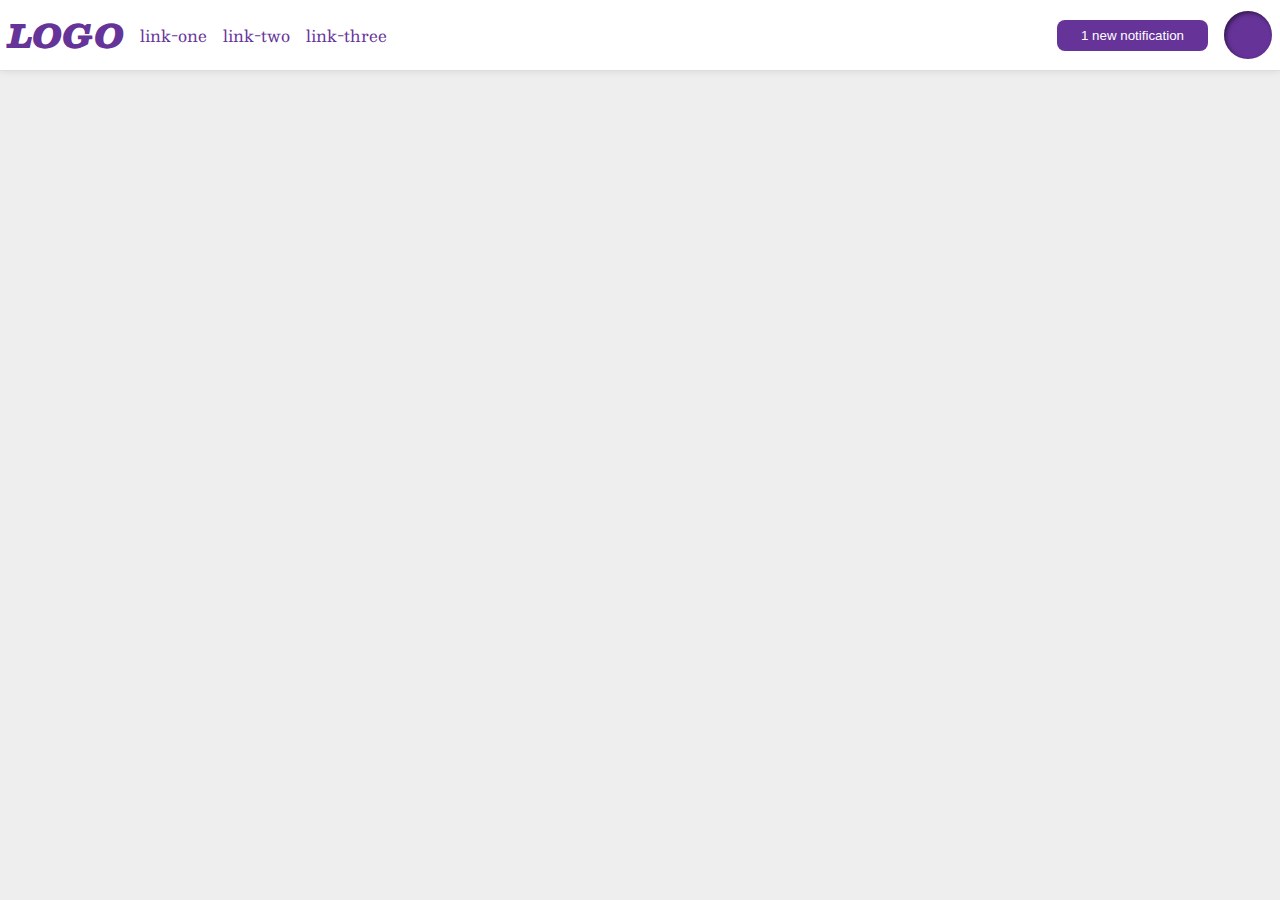
<file: flex/03-flex-header-2/index.html>
<!DOCTYPE html>
<html lang="en">
  <head>
    <meta charset="UTF-8">
    <meta http-equiv="X-UA-Compatible" content="IE=edge">
    <meta name="viewport" content="width=device-width, initial-scale=1.0">
    <title>Flex Header 2</title>
    <link rel="stylesheet" href="style.css">
  </head>
  <body>
    <div class="header">
      <div class="left-side">
        <div class="logo">
          LOGO
        </div>
        <ul class="links">
          <li><a href="google.com">link-one</a></li>
          <li><a href="google.com">link-two</a></li>
          <li><a href="google.com">link-three</a></li>
        </ul>
      </div>
      
      <div class="right-side">
        <button class="notifications">
          1 new notification
        </button>
        <div class="profile-image"></div>
      </div>  
    </div>
  </body>
</html>
</file>
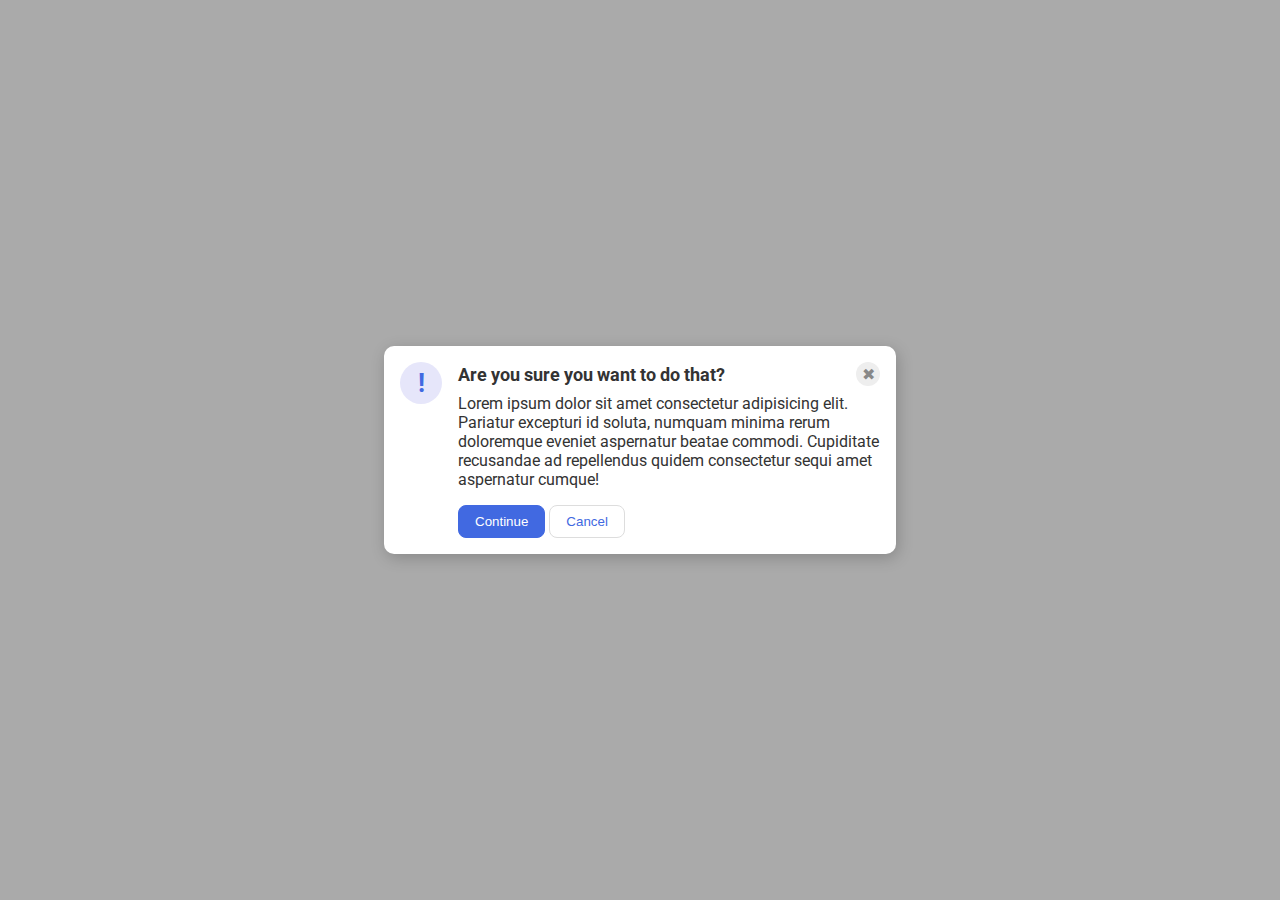
<file: flex/05-flex-modal/index.html>
<!DOCTYPE html>
<html lang="en">
  <head>
    <meta charset="UTF-8">
    <meta http-equiv="X-UA-Compatible" content="IE=edge">
    <meta name="viewport" content="width=device-width, initial-scale=1.0">
    <link rel="stylesheet" href="style.css">
    <title>Modal</title>
  </head>
  <body>
    <div class="modal">
      <div class="icon">!</div>
      <div class="container">
        <div class="header">Are you sure you want to do that?
          <div class="close-button">✖</div>
        </div>
        <div class="text">Lorem ipsum dolor sit amet consectetur adipisicing elit. Pariatur excepturi id soluta, numquam minima rerum doloremque eveniet aspernatur beatae commodi. Cupiditate recusandae ad repellendus quidem consectetur sequi amet aspernatur cumque!</div>
        <button class="continue">Continue</button>
        <button class="cancel">Cancel</button>
      </div>
    </div>
  </body>
</html>
</file>
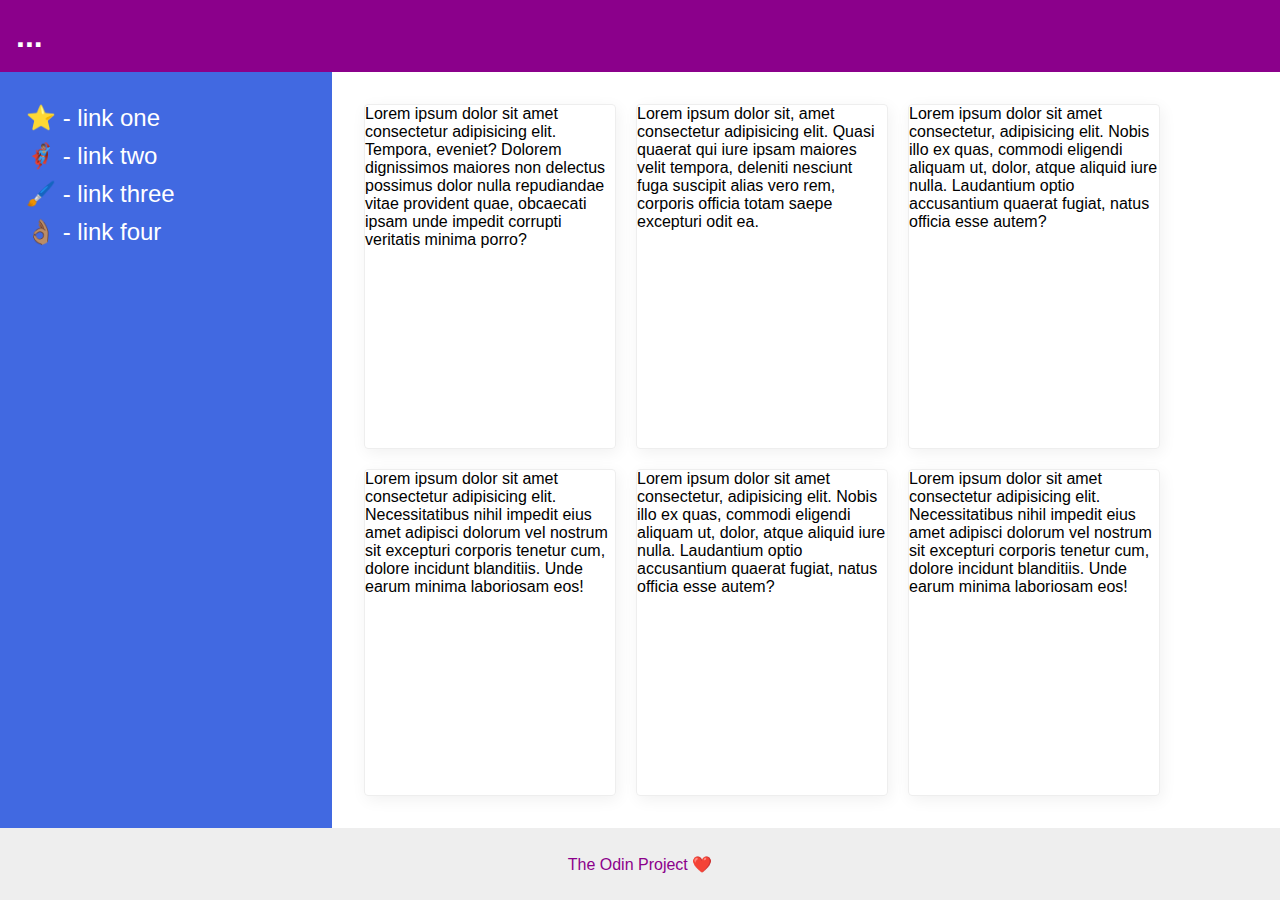
<file: flex/07-flex-layout-2/index.html>
<!DOCTYPE html>
<html lang="en">
  <head>
    <meta charset="UTF-8">
    <meta http-equiv="X-UA-Compatible" content="IE=edge">
    <meta name="viewport" content="width=device-width, initial-scale=1.0">
    <title>The Holy Grail</title>
    <link rel="stylesheet" href="style.css">
  </head>
  <body>
    <div class="header">
      ...
    </div>
    
    <div class="container">
      <div class="sidebar">
        <ul>
          <li><a href="#">⭐ - link one</a></li>
          <li><a href="#">🦸🏽‍♂️ - link two</a></li>
          <li><a href="#">🖌️ - link three</a></li>
          <li><a href="#">👌🏽 - link four</a></li>
        </ul>
      </div>
      <div class="card-container">
        <div class="card">Lorem ipsum dolor sit amet consectetur adipisicing elit. Tempora, eveniet? Dolorem dignissimos maiores non delectus possimus dolor nulla repudiandae vitae provident quae, obcaecati ipsam unde impedit corrupti veritatis minima porro?</div>
        <div class="card">Lorem ipsum dolor sit, amet consectetur adipisicing elit. Quasi quaerat qui iure ipsam maiores velit tempora, deleniti nesciunt fuga suscipit alias vero rem, corporis officia totam saepe excepturi odit ea.</div>
        <div class="card">Lorem ipsum dolor sit amet consectetur, adipisicing elit. Nobis illo ex quas, commodi eligendi aliquam ut, dolor, atque aliquid iure nulla. Laudantium optio accusantium quaerat fugiat, natus officia esse autem?</div>
        <div class="card">Lorem ipsum dolor sit amet consectetur adipisicing elit. Necessitatibus nihil impedit eius amet adipisci dolorum vel nostrum sit excepturi corporis tenetur cum, dolore incidunt blanditiis. Unde earum minima laboriosam eos!</div>
        <div class="card">Lorem ipsum dolor sit amet consectetur, adipisicing elit. Nobis illo ex quas, commodi eligendi aliquam ut, dolor, atque aliquid iure nulla. Laudantium optio accusantium quaerat fugiat, natus officia esse autem?</div>
        <div class="card">Lorem ipsum dolor sit amet consectetur adipisicing elit. Necessitatibus nihil impedit eius amet adipisci dolorum vel nostrum sit excepturi corporis tenetur cum, dolore incidunt blanditiis. Unde earum minima laboriosam eos!</div>
      </div>
    </div>
    <div class="footer">
      The Odin Project ❤️
    </div>
  </body>
</html>
</file>
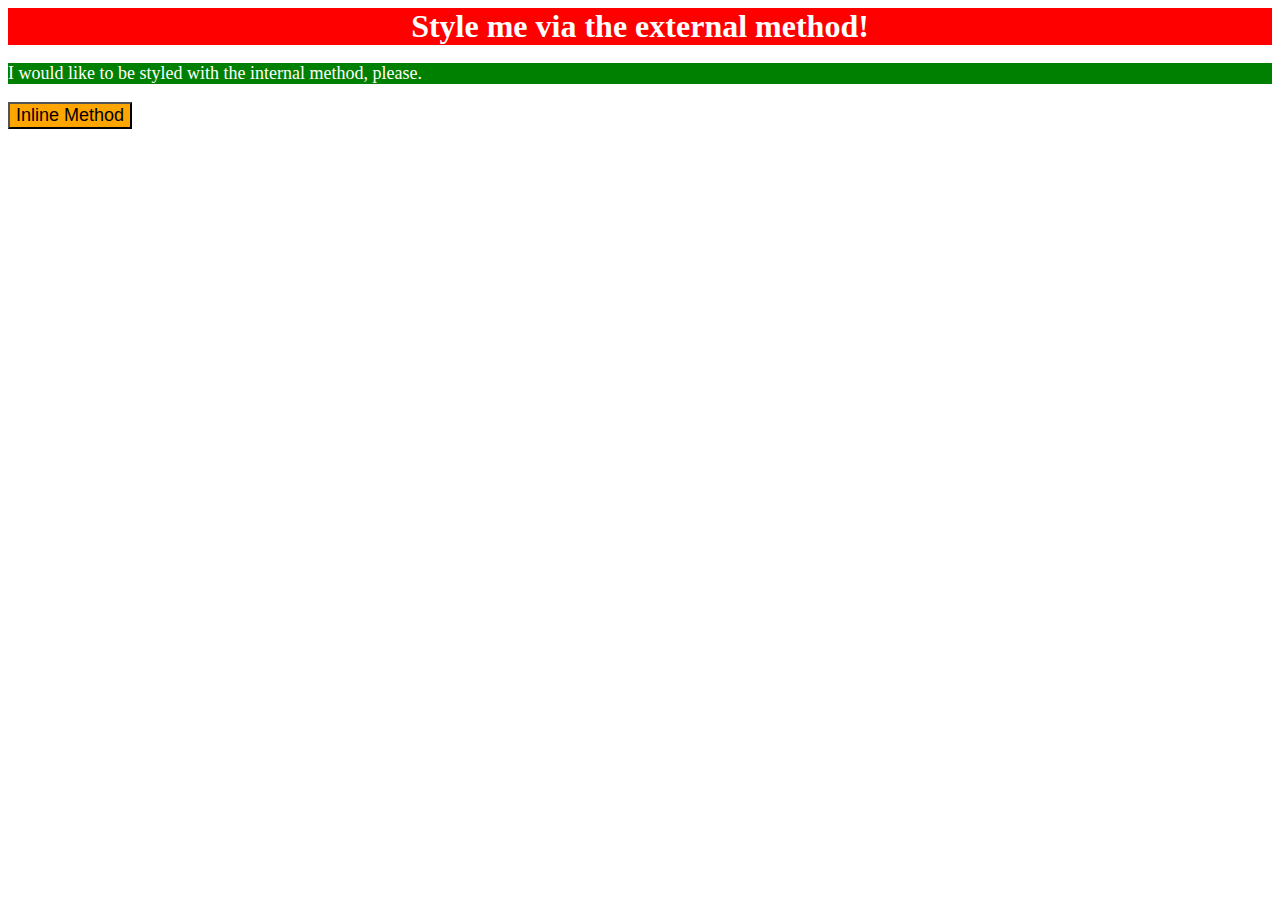
<file: foundations/01-css-methods/index.html>
<!DOCTYPE html>
<html lang="en">
  <head>
    <meta charset="UTF-8">
    <meta http-equiv="X-UA-Compatible" content="IE=edge">
    <meta name="viewport" content="width=device-width, initial-scale=1.0">
    <title>Methods for Adding CSS</title>
    <link rel="stylesheet" href="style.css">
  </head>
  <body>
    <!--External CSS-->
    <div>Style me via the external method!</div> 

    <!--Internal CSS-->
    <style>
      p {
          color: white;
          background-color: green;
          font-size: 18px;
      }
    </style> 
    <p>I would like to be styled with the internal method, please.</p>

    <!--Inline CSS-->
    <button style = "background-color: orange; font-size: 18px;">Inline Method</button>
  </body>
</html>
</file>
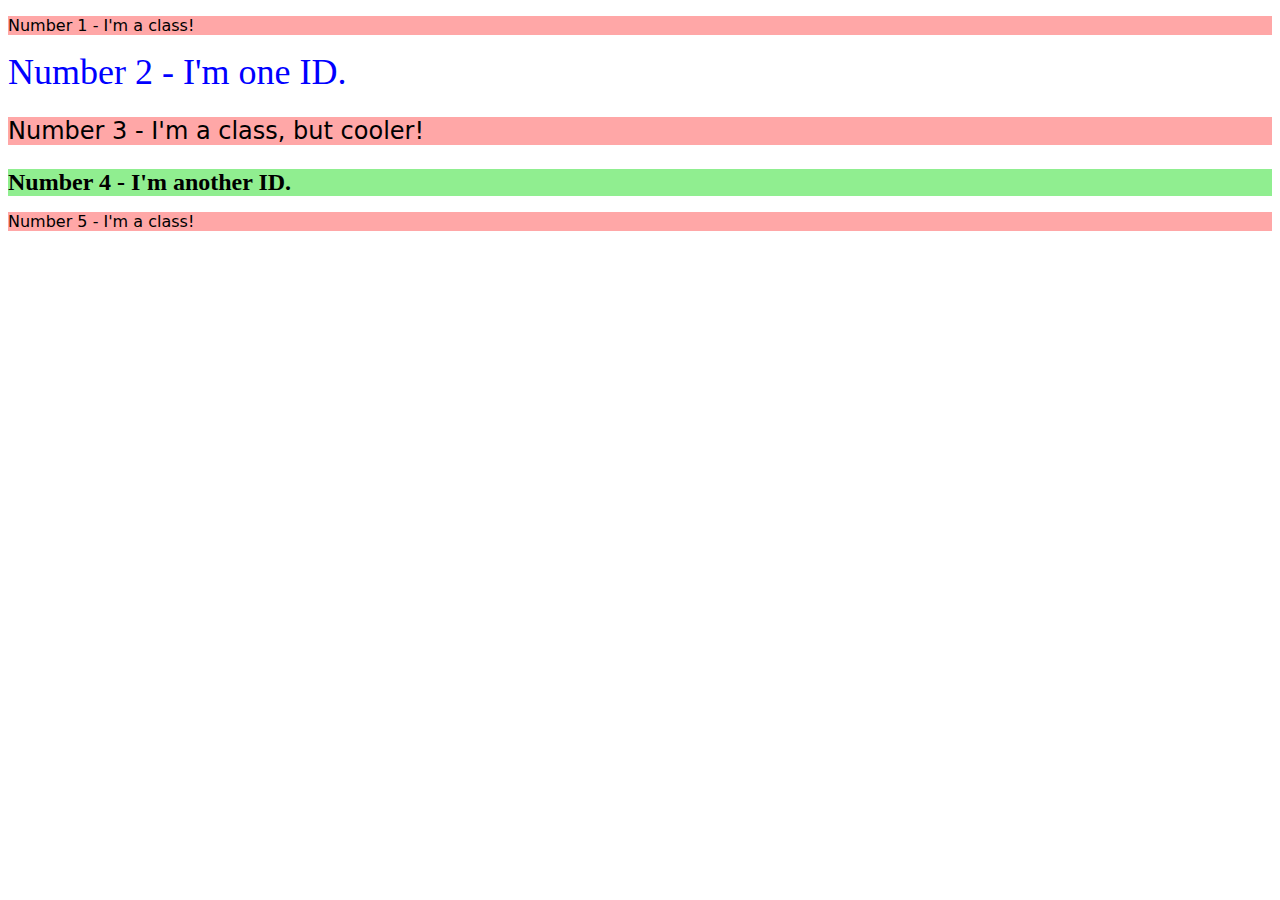
<file: foundations/02-class-id-selectors/index.html>
<!DOCTYPE html>
<html lang="en">
  <head>
    <meta charset="UTF-8">
    <meta http-equiv="X-UA-Compatible" content="IE=edge">
    <meta name="viewport" content="width=device-width, initial-scale=1.0">
    <title>Class and ID Selectors</title>
    <link rel="stylesheet" href="style.css">
  </head>
  <body>
    <p class = "oddnumber">Number 1 - I'm a class!</p>
    <div id = "two">Number 2 - I'm one ID.</div>
    <p class = "oddnumber add-font">Number 3 - I'm a class, but cooler!</p>
    <div id = "four" class = "add-font">Number 4 - I'm another ID.</div>
    <p class = "oddnumber">Number 5 - I'm a class!</p>
  </body>
</html>
</file>
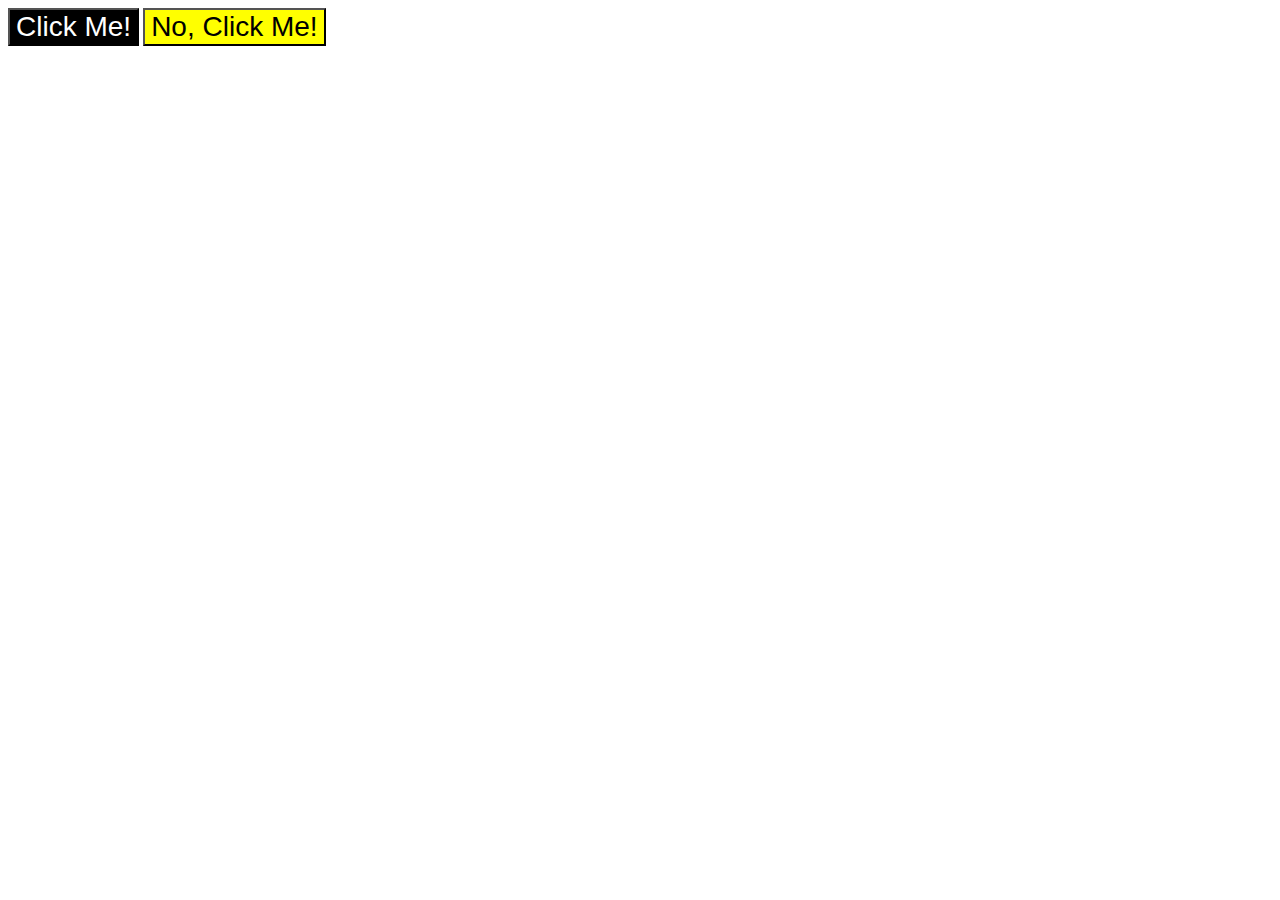
<file: foundations/03-grouping-selectors/index.html>
<!DOCTYPE html>
<html lang="en">
  <head>
    <meta charset="UTF-8">
    <meta http-equiv="X-UA-Compatible" content="IE=edge">
    <meta name="viewport" content="width=device-width, initial-scale=1.0">
    <title>Grouping Selectors</title>
    <link rel="stylesheet" href="style.css">
  </head>
  <body>
    <button class="left">Click Me!</button>
    <button class="right">No, Click Me!</button>
  </body>
</html>
</file>
<file: flex/03-flex-header-2/style.css>
/* this is some magical font-importing.  
you'll learn about it later. */
@import url('https://fonts.googleapis.com/css2?family=Besley:ital,wght@0,400;1,900&display=swap');

body {
  margin: 0;
  background: #eee;
  font-family: Besley, serif;
}

.header {
  display: flex;
  background: white;
  border-bottom: 1px solid #ddd;
  box-shadow: 0 0 8px rgba(0,0,0,.1);
  justify-content: space-between;
  align-items: center;
  padding: 8px;
}

.profile-image {
  background: rebeccapurple;
  box-shadow: inset 2px 2px 4px rgba(0,0,0,.5);
  border-radius: 50%;
  width: 48px;
  height: 48px;
}

.logo {
  color: rebeccapurple;
  font-size: 32px;
  font-weight: 900;
  font-style: italic;
}

button {
  border: none;
  border-radius: 8px;
  background: rebeccapurple;
  color: white;
  padding: 8px 24px;
}

a {
  /* this removes the line under our links */
  text-decoration: none;
  color: rebeccapurple;
}

ul {
  list-style-type: none;
  display: flex;
  margin: 0;
  padding: 0;
  gap: 16px;
}

.left-side,
.right-side {
  display: flex;
  align-items: center;
  gap: 16px;
}
</file>
<file: flex/05-flex-modal/style.css>
@import url('https://fonts.googleapis.com/css2?family=Roboto:wght@400;700&display=swap');

html, body {
  height: 100%;
}

body {
  font-family: Roboto, sans-serif;
  margin: 0;
  background: #aaa;
  color: #333;
  /* I'll give you this one for free */
  display: flex;
  align-items: center;
  justify-content: center;
}

.modal {
  display: flex;
  background: white;
  width: 480px;
  border-radius: 10px;
  box-shadow: 2px 4px 16px rgba(0,0,0,.2);
  gap: 16px;
  padding: 16px;
}

.icon {
  color: royalblue;
  font-size: 26px;
  font-weight: 700;
  background: lavender;
  width: 42px;
  height: 42px;
  border-radius: 50%;
  display: flex;
  align-items: center;
  justify-content: center;
  flex-shrink: 0;
}

.close-button {
  background: #eee;
  border-radius: 50%;
  color: #888;
  font-weight: 400;
  font-size: 16px;
  height: 24px;
  width: 24px;
  display: flex;
  align-items: center;
  justify-content: center;
}

button {
  padding: 8px 16px;
  border-radius: 8px;
}

button.continue {
  background: royalblue;
  border: 1px solid royalblue;
  color: white;
}

button.cancel {
  background: white;
  border: 1px solid #ddd;
  color: royalblue;
}

.header {
  display: flex;
  align-items: center;
  justify-content: space-between;
  font-size: 18px;
  font-weight: 700;
  margin-bottom: 8px;
}

.text {
  margin-bottom: 16px;
}
</file>
<file: flex/07-flex-layout-2/style.css>
body {
  display: flex;
  flex: 1;
  flex-direction: column;
  font-family: -apple-system, BlinkMacSystemFont, 'Segoe UI', Roboto, Oxygen, Ubuntu, Cantarell, 'Open Sans', 'Helvetica Neue', sans-serif;
  margin: 0;
  min-height: 100vh;
}

.header {
  display: flex;
  height: 72px;
  background: darkmagenta;
  color: white;
  font-size: 32px;
  font-weight: 900;
  align-items: center;
  padding-left: 16px;
}

.footer {
  display: flex;
  height: 72px;
  background: #eee;
  color: darkmagenta;
  justify-content: center;
  align-items: center;
  margin-top: auto
}

.sidebar {
  width: 300px;
  background: royalblue;
  flex-shrink: 0;
  padding: 16px;
}

.card {
  border: 1px solid #eee;
  box-shadow: 2px 4px 16px rgba(0,0,0,.06);
  border-radius: 4px;
  width: 250px;
}

.container {
  display: flex;
  flex: 1;
  align-items: stretch;
}

.card-container {
  flex: 1;
  display: flex;
  padding: 32px;
  gap: 20px;
  flex-wrap: wrap;
}

a {
  color: white;
  text-decoration: none;
  font-size: 24px;

}

ul {
  list-style: none;
  padding-left: 0px;
}

li {
  margin: 10px;
}
</file>
<file: foundations/01-css-methods/style.css>
div {
    color: white;
    background-color: red;
    font-size: 32px;
    font-weight: bold;
    text-align: center;
}
</file>
<file: foundations/02-class-id-selectors/style.css>
.oddnumber {
    background-color: rgb(255, 167, 167);
    font-family: Verdana, "Dejavu Sans", sans-serif;
}

#two {
    color: #0000ff;
    font-size: 36px;
}

.add-font {
    font-size: 24px;
}

#four {
    background-color: lightgreen;
    font-weight: bold;
}
</file>
<file: foundations/03-grouping-selectors/style.css>
.left {
    color: white;
    background-color: black;
    ;
}

.right {
    background-color: yellow;
}

.left,
.right {
    font-size: 28px;
    font-family: Helvetica,'Times New Roman',sans-serif;
}
</file>
